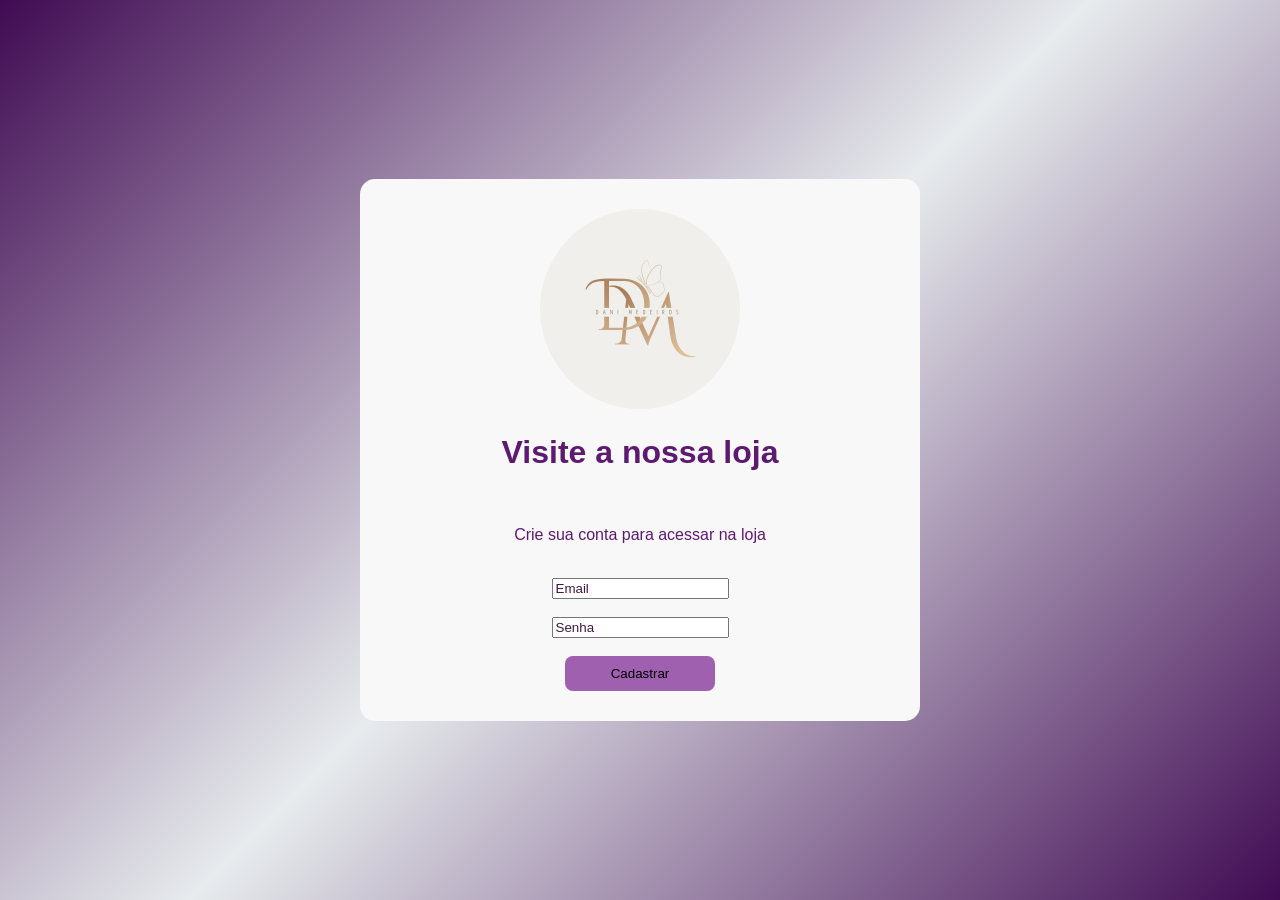
<file: Music__Cia.-main/index.html>
<!DOCTYPE html>
<html lang="pt-br">
<head>
    <meta charset="UTF-8">
    <meta name="viewport" content="width=device-width, initial-scale=1.0">
    <title>Music&cia </title>
    <link rel="stylesheet" href="css/style.css">
    
</head>
<body>
    <div class="container">
        <img src="marca.img" alt="logo">
        <h1>Visite a nossa loja</h1>
        <br>
        <p>Crie sua conta para acessar na loja</p>
        <br>
        <input type="text" id="email" placeholder="Email"> 
        <br>
        <br>
        <input type="password" id="senha" placeholder="Senha">
        <br>
        <br>
        <button id="cadastrar">Cadastrar</button>
    </div>
    <script src="script.js"></script>
</body>
</html>
</file>
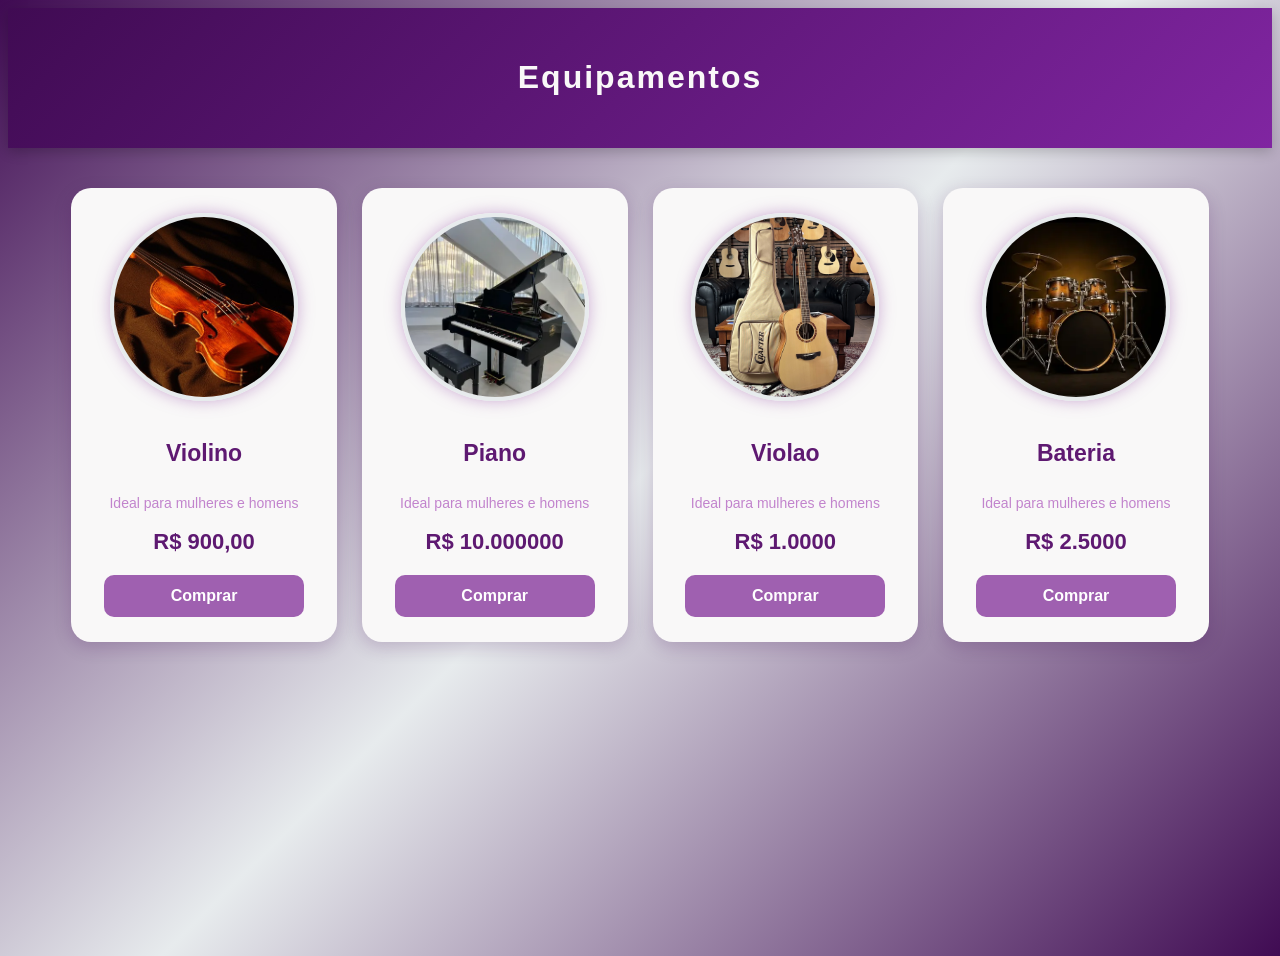
<file: Music__Cia.-main/instrumento.html>
<!DOCTYPE html>
<html lang="pt-br">
<head>
    <meta charset="UTF-8">
    <meta name="viewport" content="width=device-width, initial-scale=1.0">
    <title>Music&Cia</title>
    <link rel="stylesheet" href="css/musi.css">
</head>
<body>
    <header> 
        <h1>Equipamentos</h1>
    </header>

    <div class="container">

        <div class="card">
            <div class="produto">
                <img src="violino.img" alt="violino" width="300px">
                <h2>violino</h2>
                <p class="descricao">Ideal para mulheres e homens</p>
                <p class="preco">R$ 900,00</p>
                <button>Comprar</button>
            </div>
        </div>

        <div class="card">
            <div class="produto">
                <img src="piano.img" alt="Piano">
                <h2>Piano</h2>
                <p class="descricao">Ideal para mulheres e homens</p>
                <p class="preco">R$ 10.000000</p>
                <button>Comprar</button>
            </div>
        </div>

        <div class="card">
            <div class="produto">
                <img src="violao.img" alt="violao">
                <h2>violao</h2>
                <p class="descricao">Ideal para mulheres e homens</p>
                <p class="preco">R$ 1.0000</p>
                <button>Comprar</button>
            </div>
        </div>

        <div class="card">
            <div class="produto">
                <img src="bateria.img" alt="bateria">
                <h2>bateria</h2>
                <p class="descricao">Ideal para mulheres e homens</p>
                <p class="preco">R$ 2.5000</p>
                <button>Comprar</button>
            </div>
        </div>

    </div> 

</body>
</html>
</file>
<file: Music__Cia.-main/css/style.css>
body{
    background: linear-gradient(
        135deg,
        rgb(64, 11, 83),
        rgb(231, 235, 237),
        rgb(64, 11, 83)
    );

    font-family: Arial;
    display: flex;
    justify-content: center;
    align-items: center;
    min-height: 100vh;
    margin: 0;
}
img{
    width: 200px;
    height: 200px;
    object-fit: cover;
    border-radius: 200px;
    box-shadow: 0 0 15px rgb(249, 248, 248);
}

.container{
    width: 500px;
    margin: 60px auto;
    background-color: rgb(249, 248, 248);
    padding: 30px;
    border-radius: 15px;
    text-align: center;
}

h1{
    color: rgb(94, 25, 113);
}
p{
    color: rgb(94, 25, 113);
}
input::placeholder{
    color: rgb(64, 24, 71);
}

button{
    width: 30%;
    height: 20px auto;
    background-color: rgb(159, 96, 176);
    padding: 10px;
    border: none;
    border-radius: 8px;
}

.card{
    gap: 10px;
}
</file>
<file: Music__Cia.-main/css/musi.css>
body {
    background: linear-gradient(
        135deg,
        rgb(64, 11, 83),
        rgb(231, 235, 237),
        rgb(64, 11, 83)
    );

    font-family: Arial, sans-serif;
    min-height: 100vh;
    padding-bottom: 40px;
}


header {
    background: linear-gradient(
        135deg,
        rgb(64, 11, 83),
        rgb(128, 37, 161)
      );

    color: rgb(249, 248, 248);
    text-align: center;
    padding: 30px 15px;
    box-shadow: 0 4px 12px rgba(0, 0, 0, 0.2);
}

header h1 {
    font-size: 32px;
    letter-spacing: 2px;
}

.container {
    width: 90%;
    max-width: 1200px;
    margin: 40px auto;

    display: grid;
    grid-template-columns: repeat(4, minmax(0, 1fr));
    gap: 25px;
    align-items: stretch;
}


.card {
    background-color: rgb(249, 248, 248);
    padding: 25px 18px;
    border-radius: 20px;
    text-align: center;

    box-shadow: 0 5px 18px rgba(64, 11, 83, 0.2);

    transition: transform 0.3s ease,
                box-shadow 0.3s ease;
}


.card:hover {
    transform: translateY(-8px);
    box-shadow: 0 10px 25px rgb(198, 158, 212);
}

.produto {
    display: flex;
    flex-direction: column;
    align-items: center;
    height: 100%;
}

.produto img {
    width: 180px;
    height: 180px;
    max-width: 100%;

    object-fit: cover;
    border-radius: 50%;

    border: 4px solid rgb(231, 235, 237);
    box-shadow: 0 0 15px rgba(159, 96, 176, 0.5);

    margin-bottom: 20px;
}


.produto h2 {
    color: rgb(94, 25, 113);
    font-size: 23px;
    text-transform: capitalize;
    margin-bottom: 12px;
}


.descricao {
    color: rgb(194, 132, 205);
    font-size: 14px;
    line-height: 1.5;
    margin-bottom: 15px;
}


.preco {
    color: rgb(94, 25, 113);
    font-size: 22px;
    font-weight: bold;
    margin-top: auto;
    margin-bottom: 20px;
}


button {
    width: 100%;
    max-width: 200px;

    background-color: rgb(159, 96, 176);
    color: white;

    font-size: 16px;
    font-weight: bold;

    padding: 12px 20px;
    border: none;
    border-radius: 10px;

    cursor: pointer;
    transition: background-color 0.3s ease,
                transform 0.2s ease;
}


button:hover {
    background-color: rgb(94, 25, 113);
    transform: scale(1.04);
}

/* TABLETS */
@media (max-width: 1000px) {
    .container {
        grid-template-columns: repeat(2, minmax(0, 1fr));
        gap: 20px;
    }
}

@media (max-width: 550px) {
    header h1 {
        font-size: 26px;
    }

    .container {
        width: 92%;
        grid-template-columns: repeat(2, minmax(0, 1fr));
        gap: 12px;
        margin: 25px auto;
    }

    .card {
        padding: 15px 10px;
        border-radius: 15px;
    }

    .produto img {
        width: 120px;
        height: 120px;
        margin-bottom: 15px;
    }

    .produto h2 {
        font-size: 18px;
    }

    .descricao {
        font-size: 12px;
    }

    .preco {
        font-size: 17px;
        margin-bottom: 15px;
    }

    button {
        font-size: 13px;
        padding: 10px 5px;
    }
}
</file>
